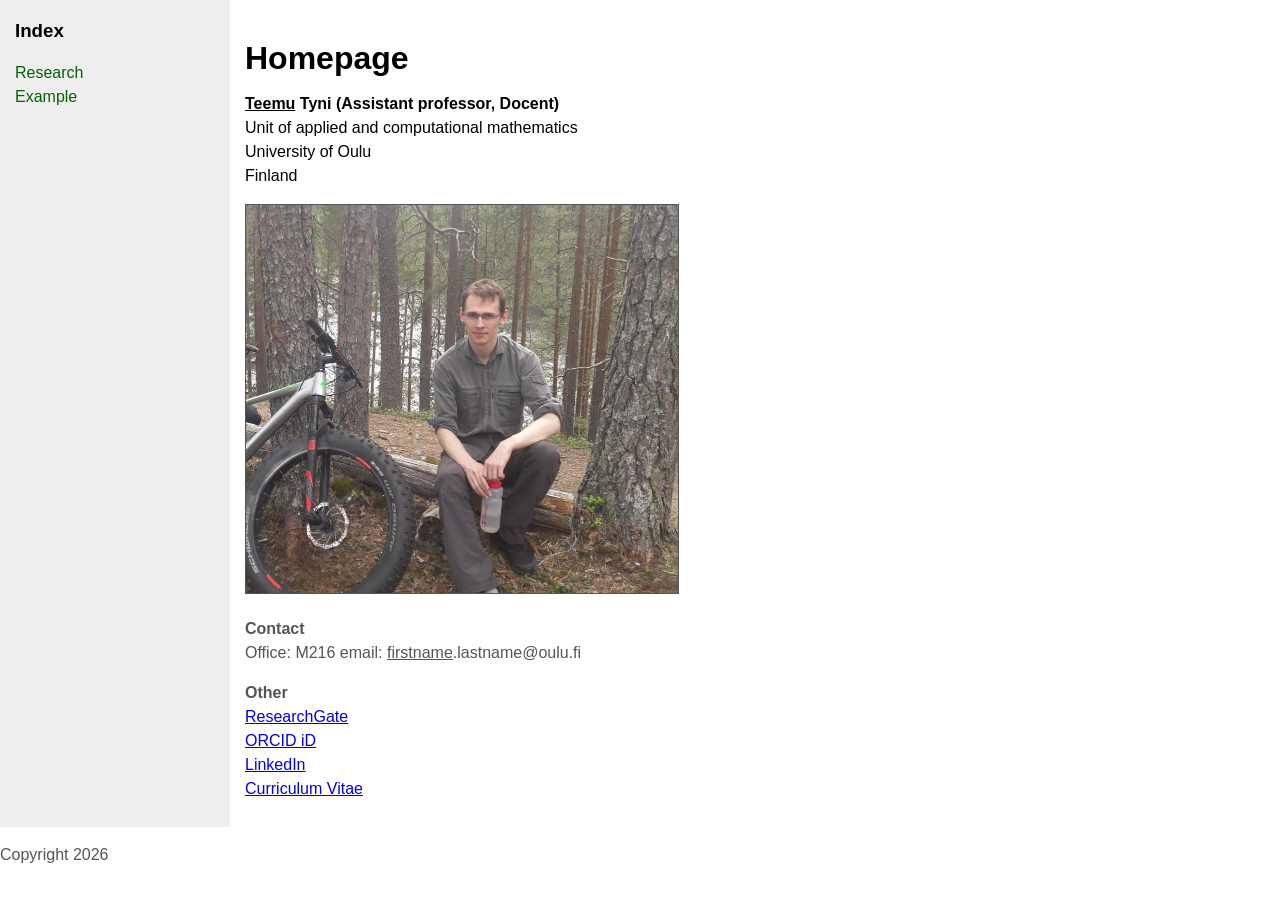
<file: index.html>
<!DOCTYPE html>

<html>
	<head>
		<meta http-equiv="Content-Type" content="text/html; charset=utf-8">
		<meta name="author" content="Teemu Tyni">
		<title>Homepage of Teemu Tyni</title>
		<link rel="canonical" href="https://teemutyni.github.io" />
		<link rel="stylesheet" type="text/css" href="style.css">	
	</head>
	
	<body>
		<div id="wrapper">
		
			<main>
				<div id="content">
					<div class="innertube">
						<h1>Homepage</h1>
								 <td>
									<p>
									<div style="clear: left;">
									<font color=#000><strong><u>Teemu</u> Tyni (Assistant professor, Docent)</strong></font> <br/>			
									<!--Inverse problems group<br/>
									Department of Mathematics<br/>
									University of Toronto<br/>
									Canada 				-->
									<!--Pietari Kalmin katu 5, Helsinki, Finland-->
									Unit of applied and computational mathematics <br/>
									University of Oulu <br/>
									Finland
									<p><img src="retki.jpg" style="width:432px;height:388px;" border="1px"></p>
									</p>
									</div>
									
								</td>
								 <td>
									<p>
									<strong>Contact</strong> <br/>		
									Office: M216
									<!-- Office: PG107 (not present in-person)<br/> -->
									email: <u>firstname</u>.lastname@oulu.fi
									</p>
									
								</td>
								
								<td>
									<p>
									<strong>Other</strong> <br/>			
									<a href="https://www.researchgate.net/profile/Teemu_Tyni">ResearchGate</a><br/>
									<a href="https://orcid.org/0000-0001-6978-3646">ORCID iD</a><br/>
									<a href="https://www.linkedin.com/in/teemu-tyni-333127151/">LinkedIn</a><br/>
									<a href="CV_and_lop_Tyni.pdf">Curriculum Vitae</a><br/>
									</p>
									
								</td>
								
								
								
					</div>
				</div>
					

			</main>
			
			<nav id="nav">
				<div class="innertube">
					<h3>Index</h3>
					<ul>
						<li><a href="research">Research</a></li>
						<li><a href="inverse">Example</a></li>
					</ul>
				</div>
			</nav>
			
		</div>
		<footer><p> Copyright <script type="text/javascript">document.write(new Date().getFullYear());</script></p></footer>
	</body>
</html>
</file>
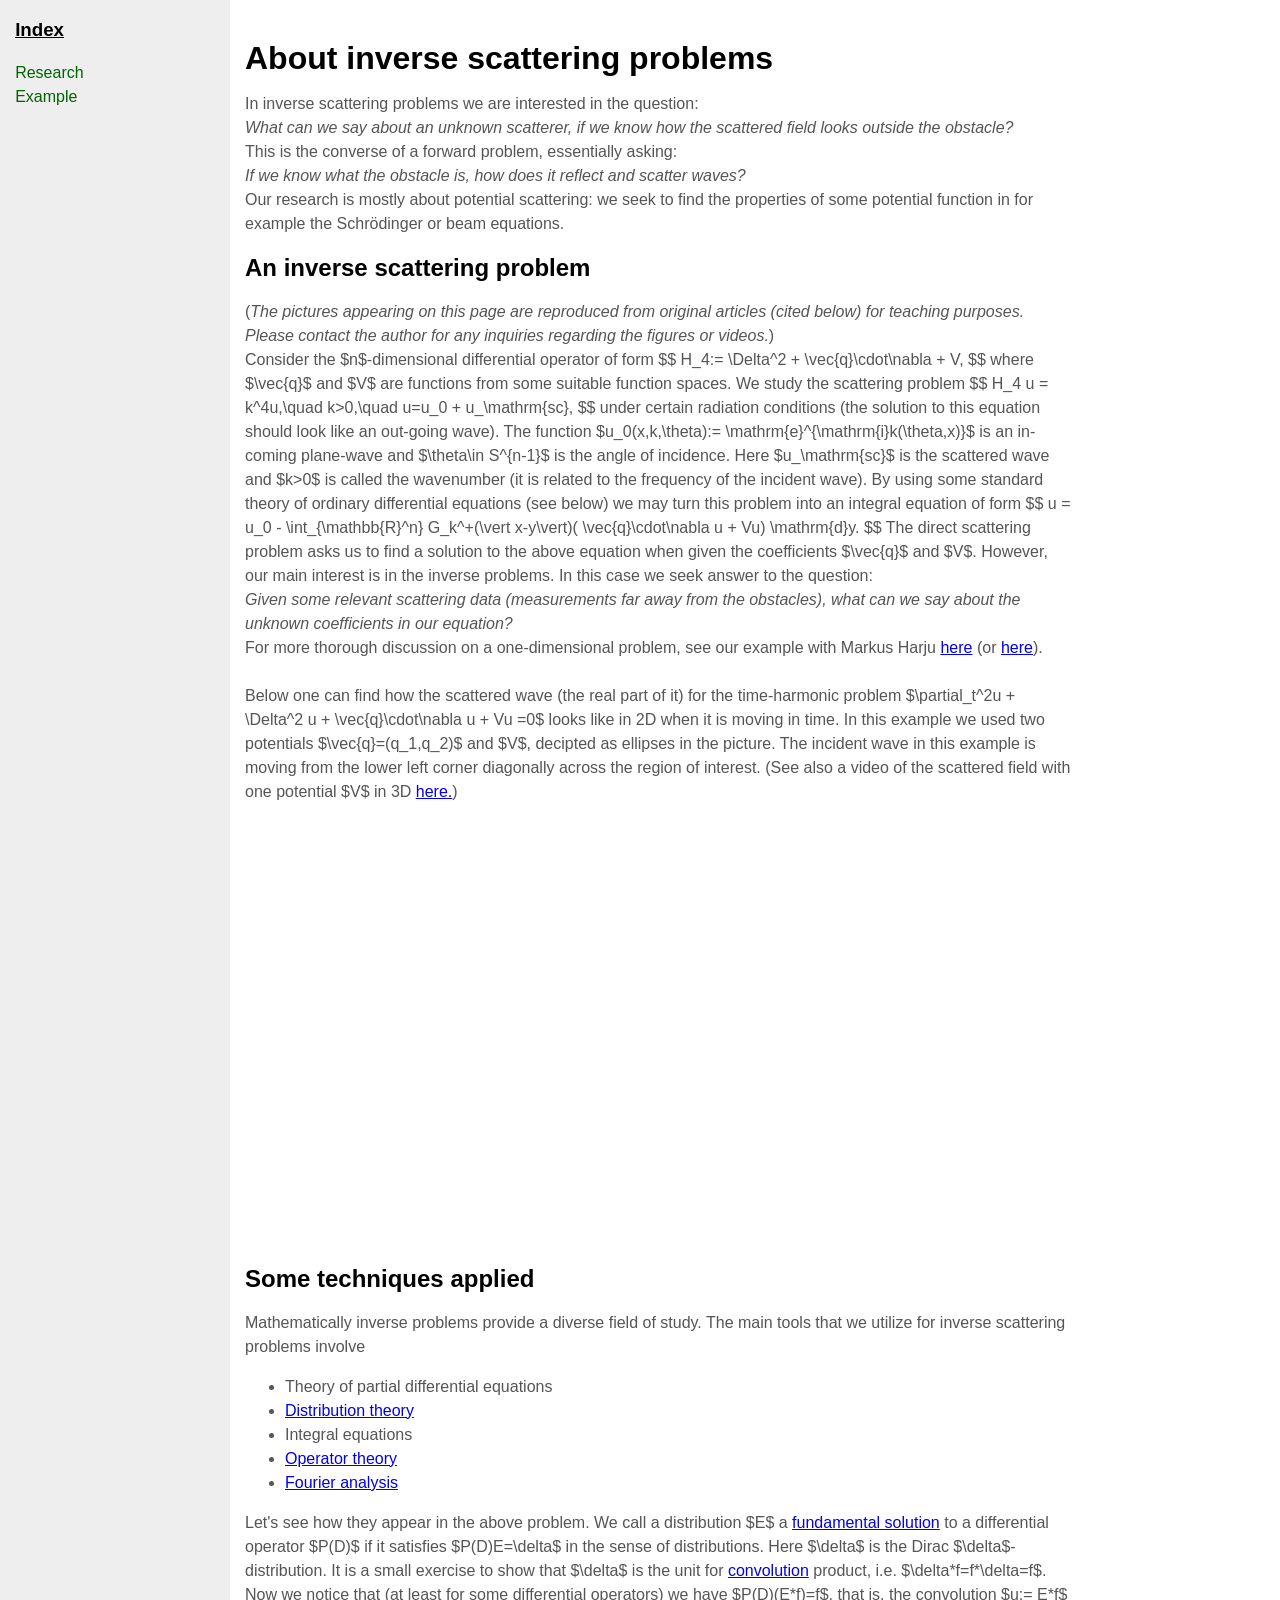
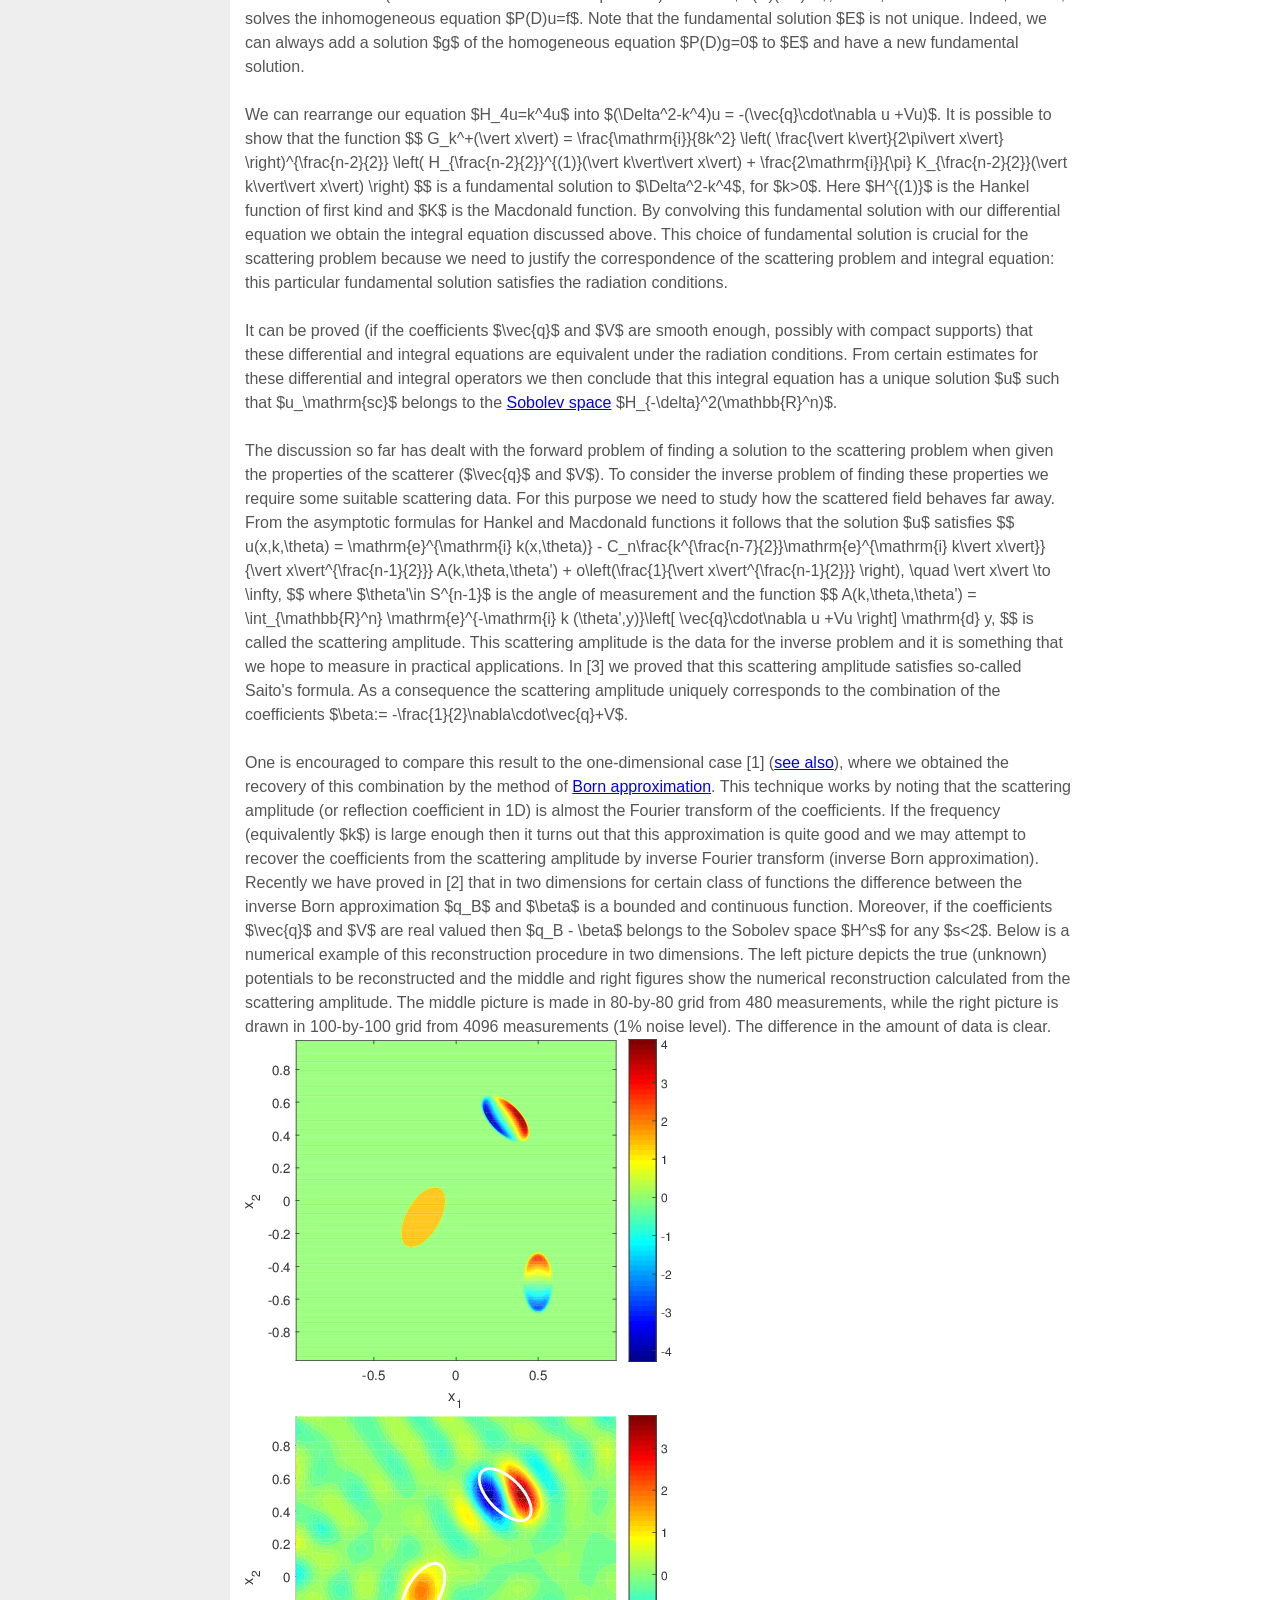
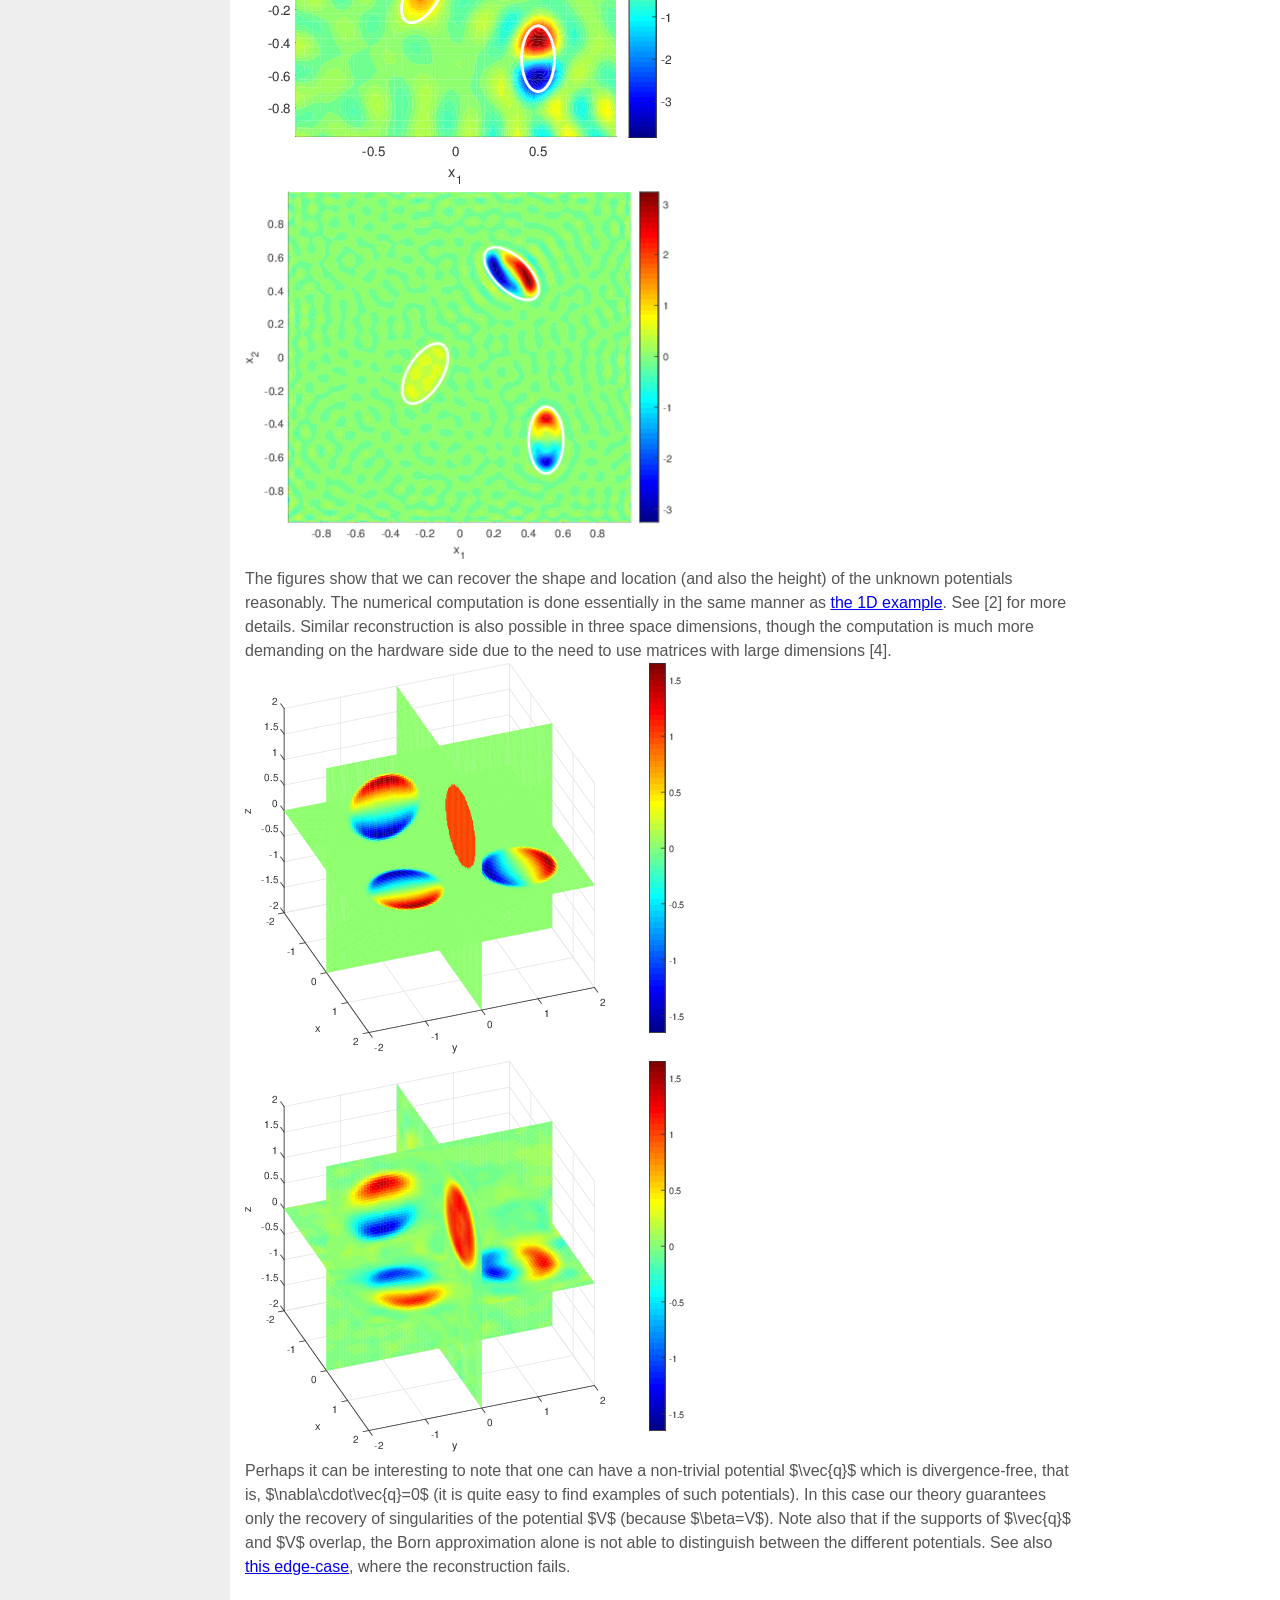
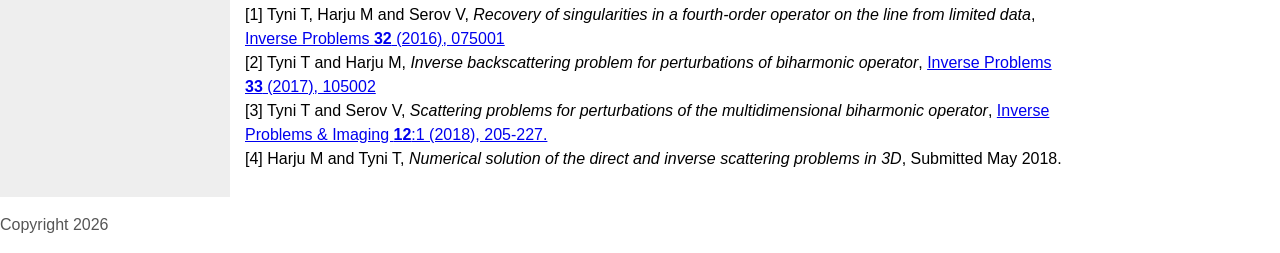
<file: inverse/index.html>
﻿<!DOCTYPE html>

<html>
	<head>
		<meta http-equiv="Content-Type" content="text/html; charset=utf-8">
		<meta name="keywords" content="inverse, scattering, mathematics, math, differential, equation, biharmonic">
		<meta name="author" content="Teemu Tyni">
		<title>Homepage of Teemu Tyni</title>
		<link rel="canonical" href="https://teemutyni.github.io/research/" />

		<script type="text/x-mathjax-config">MathJax.Hub.Config({tex2jax: {inlineMath: [['$','$'], ['\\(','\\)']]}});</script>
		<script type="text/javascript" src="https://cdn.mathjax.org/mathjax/latest/MathJax.js?config=TeX-AMS-MML_HTMLorMML">
		</script>

		<link rel="stylesheet" type="text/css" href="../style.css">

	</head>
	
	<body>
		<div id="wrapper">
		
			<main>
				<div id="content">
					<div class="innertube">
						<h1>About inverse scattering problems</h1>
							 <td>
								<p>
								In inverse scattering problems we are interested in the question:<br/>
								<i>What can we say about an unknown scatterer, if we know how the scattered field looks outside the obstacle?</i><br/>
								This is the converse of a forward problem, essentially asking: <br/>
								<i>If we know what the obstacle is, how does it reflect and scatter waves?</i><br/>
								Our research is mostly about potential scattering: we seek to find the properties of some potential function in for example the Schrödinger or beam equations.<br/>
								</p>
							</td>
						<h2>An inverse scattering problem</h2>
							 <td>
								<p>
								(<i>The pictures appearing on this page are reproduced from original articles (cited below) for teaching purposes. Please contact the author for any inquiries regarding the figures or videos.</i>)<br/>
								Consider the $n$-dimensional differential operator of form
								$$
								H_4:= \Delta^2 + \vec{q}\cdot\nabla + V,
								$$
								where $\vec{q}$ and $V$ are functions from some suitable function spaces. We study the scattering problem
								$$
								H_4 u = k^4u,\quad k>0,\quad u=u_0 + u_\mathrm{sc},
								$$
								under certain radiation conditions (the solution to this equation should look like an out-going wave).
								The function $u_0(x,k,\theta):= \mathrm{e}^{\mathrm{i}k(\theta,x)}$ is an in-coming plane-wave and $\theta\in S^{n-1}$ is the angle of incidence.
								Here $u_\mathrm{sc}$ is the scattered wave and $k>0$ is called the wavenumber (it is related to the frequency of the incident wave).
								By using some standard theory of ordinary differential equations (see below) we may turn this problem into an integral equation of form
								$$
								u = u_0 - \int_{\mathbb{R}^n} G_k^+(\vert x-y\vert)( \vec{q}\cdot\nabla u + Vu) \mathrm{d}y.
								$$
								The direct scattering problem asks us to find a solution to the above equation when given the coefficients $\vec{q}$ and $V$.
								However, our main interest is in the inverse problems. In this case we seek answer to the question: <br/>
								<i>Given some relevant scattering data (measurements far away from the obstacles), what can we say about the unknown coefficients in our equation?</i><br/>
								For more thorough discussion on a one-dimensional problem, see our example with Markus Harju <a href="http://cc.oulu.fi/~markusha/1D">here</a> (or <a href="../1D">here</a><!--<a href="http://cc.oulu.fi/~tetyni/1D">here</a>-->).						<br/>
								<br/>
								Below one can find how the scattered wave (the real part of it) for the time-harmonic problem $\partial_t^2u + \Delta^2 u + \vec{q}\cdot\nabla u + Vu =0$ looks like in 2D when it is moving in time.
								In this example we used two potentials $\vec{q}=(q_1,q_2)$ and $V$, decipted as ellipses in the picture.
								The incident wave in this example is moving from the lower left corner diagonally across the region of interest.
								(See also a video of the scattered field with one potential $V$ in 3D <a href="usc_3D.html">here.</a>)<br/>
								</p>
							</td>
							<video width="560" height="420" autoplay loop>
							<source src="waves.mp4" type="video/mp4"/>
							Your browser does not support the video tag.
							</video>
							
							<h2>Some techniques applied</h2>
							 <td>
								<p>
								Mathematically inverse problems provide a diverse field of study. The main tools that we utilize for inverse scattering problems involve
								<p/>
								<ul>
								<font color=#555>
								<li>Theory of partial differential equations</li>
								<li><a href="https://en.wikipedia.org/wiki/Distribution_%28mathematics%29">Distribution theory</a></li>
								<li>Integral equations</li>
								<li><a href="https://en.wikipedia.org/wiki/Operator_theory">Operator theory</a></li>
								<li><a href="https://en.wikipedia.org/wiki/Fourier_analysis">Fourier analysis</a></li>
								
								</font>
								</ul>
								<p>
								Let's see how they appear in the above problem.
								We call a distribution $E$ a <a href="https://en.wikipedia.org/wiki/Fundamental_solution">fundamental solution</a> to a differential operator $P(D)$ if it satisfies $P(D)E=\delta$ in the sense of distributions.
								Here $\delta$ is the Dirac $\delta$-distribution. It is a small exercise to show that $\delta$ is the unit for <a href="https://en.wikipedia.org/wiki/Convolution">convolution</a> product, i.e. $\delta*f=f*\delta=f$. 
								Now we notice that (at least for some differential operators) we have $P(D)(E*f)=f$, that is, the convolution $u:= E*f$ solves the inhomogeneous equation $P(D)u=f$.
								Note that the fundamental solution $E$ is not unique. Indeed, we can always add a solution $g$ of the homogeneous equation $P(D)g=0$ to $E$ and have a new fundamental solution.
								<br/>
								<br/>
								We can rearrange our equation $H_4u=k^4u$ into $(\Delta^2-k^4)u = -(\vec{q}\cdot\nabla u +Vu)$. It is possible to show that the function
								$$
								G_k^+(\vert x\vert) = \frac{\mathrm{i}}{8k^2}
								\left(
								\frac{\vert k\vert}{2\pi\vert x\vert}
								\right)^{\frac{n-2}{2}}
								\left(
								H_{\frac{n-2}{2}}^{(1)}(\vert k\vert\vert x\vert) 
								+
								\frac{2\mathrm{i}}{\pi} K_{\frac{n-2}{2}}(\vert k\vert\vert x\vert)
								\right)
								$$
								is a fundamental solution to $\Delta^2-k^4$, for $k>0$. Here $H^{(1)}$ is the Hankel function of first kind and $K$ is the Macdonald function.
								By convolving this fundamental solution with our differential equation we obtain the integral equation discussed above.
								This choice of fundamental solution is crucial for the scattering problem because we need to justify the correspondence of the scattering problem and integral equation:
								this particular fundamental solution satisfies the radiation conditions.
								<br/>
								<br/>
								It can be proved (if the coefficients $\vec{q}$ and $V$ are smooth enough, possibly with compact supports) that these differential and integral equations are equivalent under the radiation conditions.
								From certain estimates for these differential and integral operators we then conclude that this integral equation has a unique solution $u$ such that $u_\mathrm{sc}$ belongs to the <a href="https://en.wikipedia.org/wiki/Sobolev_space">Sobolev space</a> $H_{-\delta}^2(\mathbb{R}^n)$.
								<br/>
								<br/>
								The discussion so far has dealt with the forward problem of finding a solution to the scattering problem when given the properties of the scatterer ($\vec{q}$ and $V$).
								To consider the inverse problem of finding these properties we require some suitable scattering data. For this purpose we need to study how the scattered field behaves far away.
								From the asymptotic formulas for Hankel and Macdonald functions it follows that the solution $u$ satisfies
								$$
								u(x,k,\theta) =
								\mathrm{e}^{\mathrm{i} k(x,\theta)} - C_n\frac{k^{\frac{n-7}{2}}\mathrm{e}^{\mathrm{i} k\vert x\vert}}{\vert x\vert^{\frac{n-1}{2}}}
								A(k,\theta,\theta') + o\left(\frac{1}{\vert x\vert^{\frac{n-1}{2}}} \right), \quad \vert x\vert \to \infty,
								$$
								where $\theta'\in S^{n-1}$ is the angle of measurement and the function 
								$$
								A(k,\theta,\theta') = 
								\int_{\mathbb{R}^n}
								\mathrm{e}^{-\mathrm{i} k (\theta',y)}\left[ \vec{q}\cdot\nabla u +Vu \right] \mathrm{d} y,
								$$
								is called the scattering amplitude. This scattering amplitude is the data for the inverse problem and it is something that we hope to measure in practical applications.
								
								In [3] we proved that this scattering amplitude satisfies so-called Saito's formula.
								As a consequence the scattering amplitude uniquely corresponds to the combination of the coefficients $\beta:= -\frac{1}{2}\nabla\cdot\vec{q}+V$.
								<br/>
								<br/>
								One is encouraged to compare this result to the one-dimensional case [1] (<a href="http://cc.oulu.fi/~markusha/1D">see also</a>), where we obtained the recovery of this combination by the method of <a href="https://en.wikipedia.org/wiki/Born_approximation">Born approximation</a>.
								This technique works by noting that the scattering amplitude (or reflection coefficient in 1D) is almost the Fourier transform of the coefficients.
								If the frequency (equivalently $k$) is large enough then it turns out that this approximation is quite good and we may attempt to recover the coefficients from the scattering amplitude by inverse Fourier transform (inverse Born approximation).
								Recently we have proved in [2] that in two dimensions for certain class of functions the difference between the inverse Born approximation $q_B$ and $\beta$ is a bounded and continuous function.
								Moreover, if the coefficients $\vec{q}$ and $V$ are real valued then $q_B - \beta$ belongs to the Sobolev space $H^s$ for any $s<2$.
								Below is a numerical example of this reconstruction procedure in two dimensions.
								The left picture depicts the true (unknown) potentials to be reconstructed and the middle and right figures show the numerical reconstruction calculated from the scattering amplitude.
								The middle picture is made in 80-by-80 grid from 480 measurements, while the right picture is drawn in 100-by-100 grid from 4096 measurements (1% noise level). The difference in the amount of data is clear.</br>
								<img src="pots.png"/>
								<img src="reco.png"/>
								<img src="reco1.png"/></br>
								The figures show that we can recover the shape and location (and also the height) of the unknown potentials reasonably. The numerical computation is done essentially in the same manner as <a href="http://cc.oulu.fi/~markusha/1D">the 1D example</a>. See [2] for more details.
								Similar reconstruction is also possible in three space dimensions, though the computation is much more demanding on the hardware side due to the need to use matrices with large dimensions [4].<br/>
								<img src="pots2.png"/>
								<img src="reco2.png"/></br>
								
								Perhaps it can be interesting to note that one can have a non-trivial potential $\vec{q}$ which is divergence-free, that is, $\nabla\cdot\vec{q}=0$
								(it is quite easy to find examples of such potentials).
								In this case our theory guarantees only the recovery of singularities of the potential $V$ (because $\beta=V$).
								Note also that if the supports of $\vec{q}$ and $V$ overlap, the Born approximation alone is not able to distinguish between the different potentials.
								See also <a href="edgecase">this edge-case</a>, where the reconstruction fails.

								
								<br/>
								<br/>
								<font color="black">
								[1] Tyni T, Harju M and Serov V, <em>Recovery of singularities in a fourth-order operator on the line from limited data</em>, <a href="http://dx.doi.org/10.1088/0266-5611/32/7/075001">Inverse Problems <b>32</b> (2016), 075001</a><br/>
								[2] Tyni T and Harju M, <em>Inverse backscattering problem for perturbations of biharmonic operator</em>, <a href="http://iopscience.iop.org/article/10.1088/1361-6420/aa873e">Inverse Problems <b>33</b> (2017), 105002</a> </br>
								[3] Tyni T and Serov V, <em>Scattering problems for perturbations of the multidimensional biharmonic operator</em>, <a href="http://dx.doi.org/10.3934/ipi.2018008">Inverse Problems & Imaging <b>12</b>:1 (2018), 205-227.</a><br/>
								[4] Harju M and Tyni T, <em>Numerical solution of the direct and inverse scattering problems in 3D</em>, Submitted May 2018.
								</font>
								</p>
							</td>
							
							
							
							
							
				</div>
			</main>
			

			<nav id="nav">
				<div class="innertube">
					<h3><a href="../">Index</a></h3>
					<ul>
						<li><a href="../research">Research</a></li>
						<li><a href="../inverse">Example</a></li>
					</ul>
				</div>
			</nav>
			
		</div>
		<footer><p> Copyright <script type="text/javascript">document.write(new Date().getFullYear());</script></p></footer>
	</body>
</html>
</file>
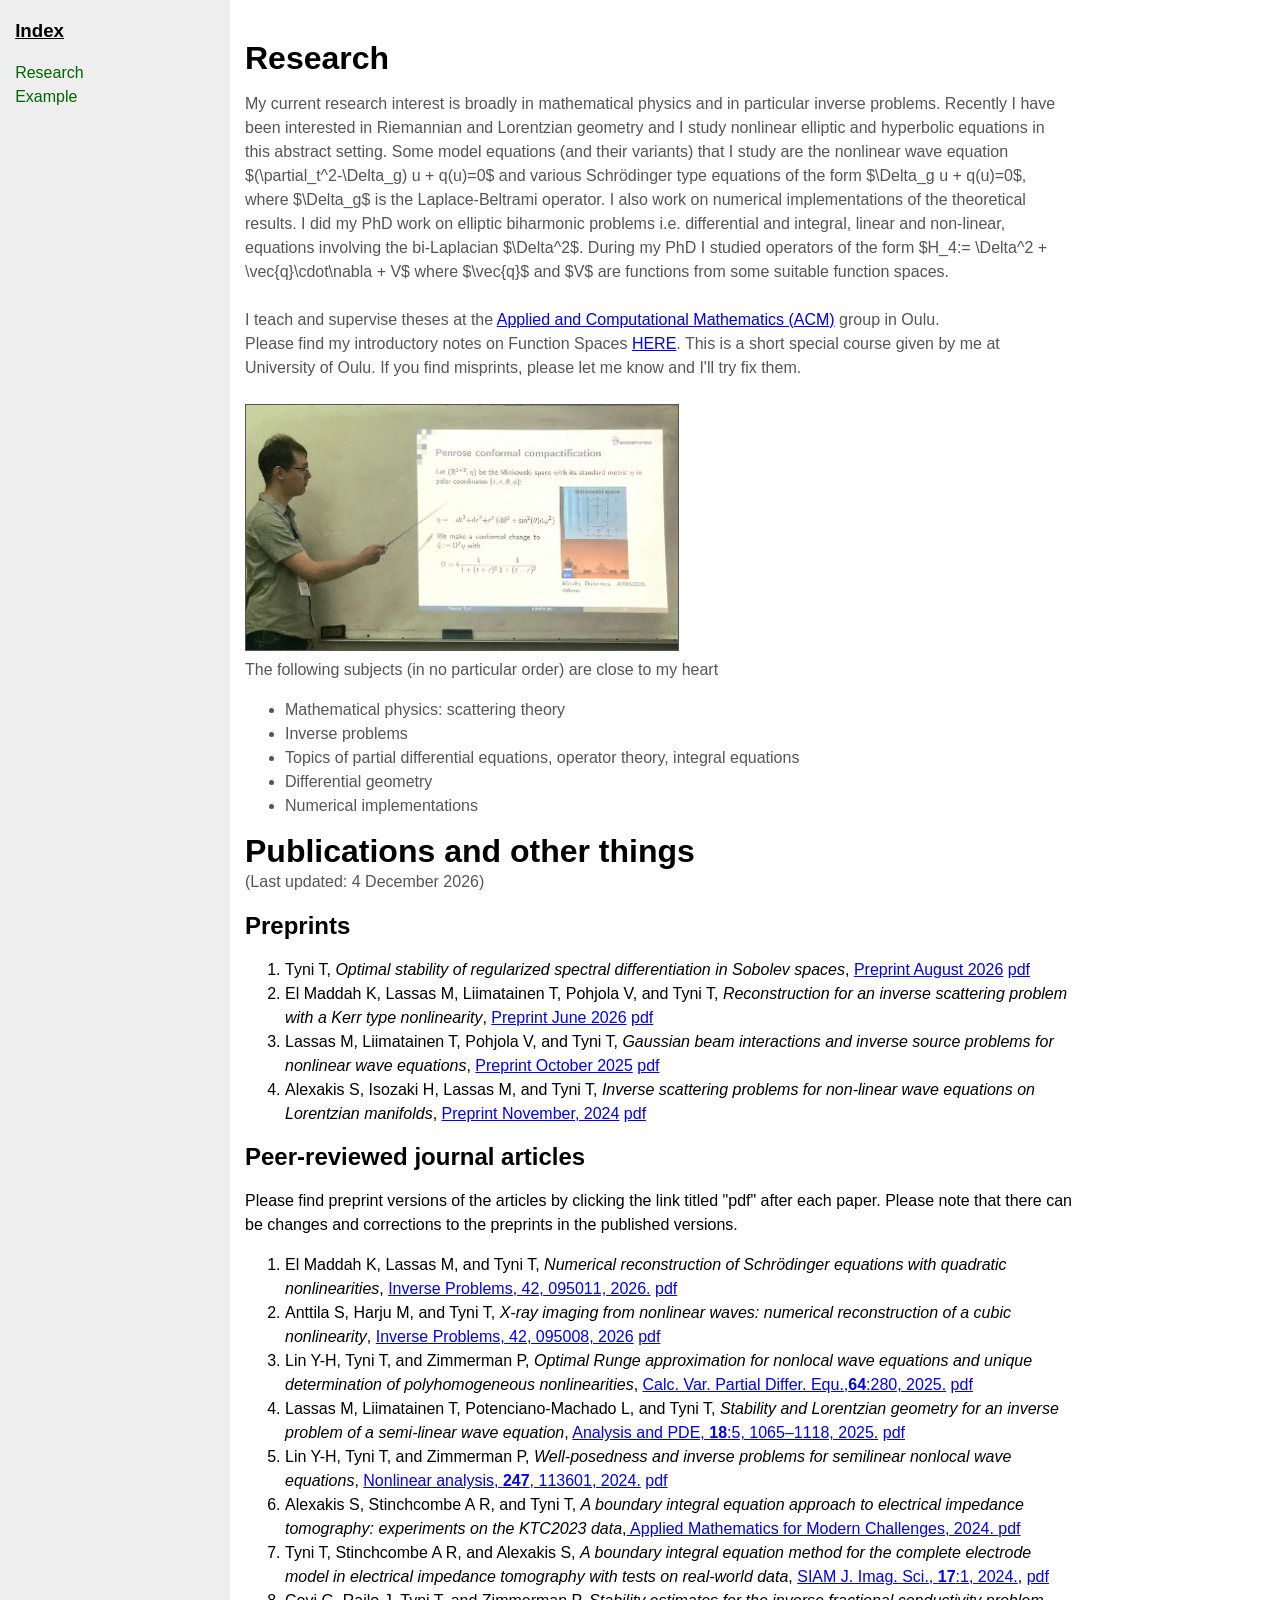
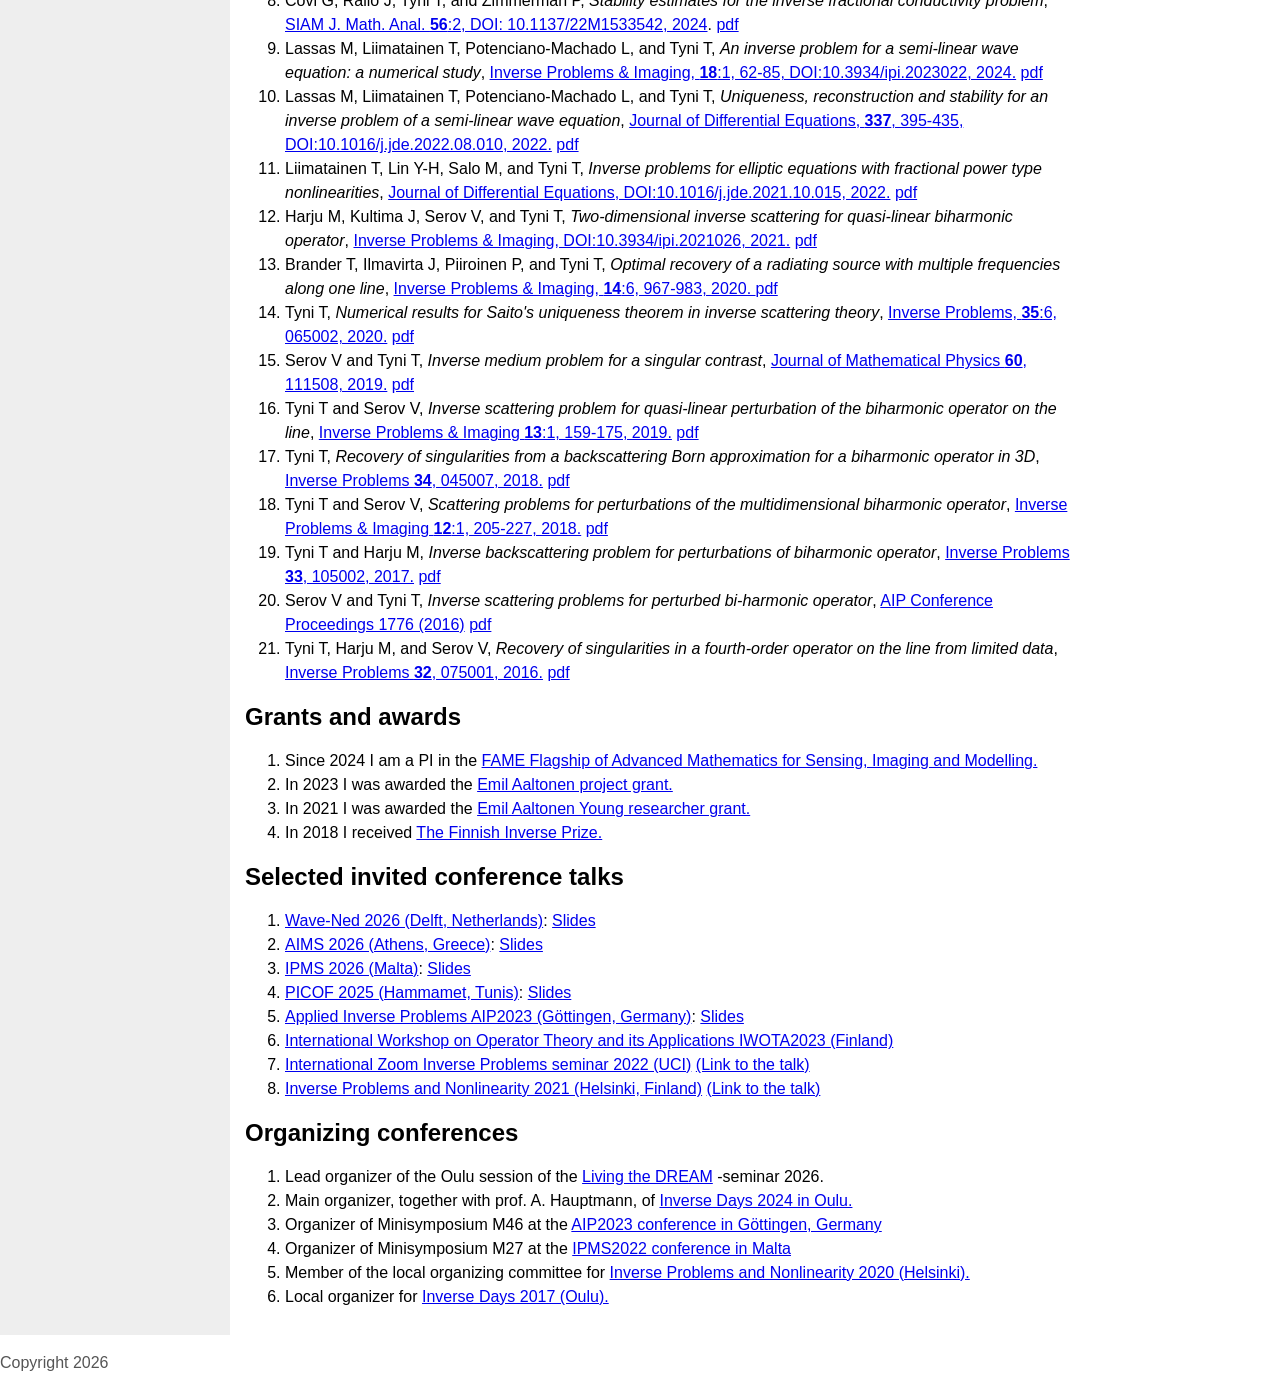
<file: research/index.html>
<!DOCTYPE html>

<html>


	<head>
		<meta http-equiv="Content-Type" content="text/html; charset=utf-8">
		<meta name="keywords" content="inverse, scattering, mathematics, math, differential, equation, biharmonic">
		<meta name="author" content="Teemu Tyni">
		<title>Homepage of Teemu Tyni</title>
		<link rel="canonical" href="https://teemutyni.github.io/research/" />
		
		<script type="text/x-mathjax-config">MathJax.Hub.Config({tex2jax: {inlineMath: [['$','$'], ['\\(','\\)']]}});</script>
		<script type="text/javascript" src="https://cdn.mathjax.org/mathjax/latest/MathJax.js?config=TeX-AMS-MML_HTMLorMML"></script>
		<script type="text/javascript">var pvm = new Date() document.write(pvm.getFullYear())</script>
		<script type="text/javascript">var options = { weekday: 'long', year: 'numeric', month: 'long', day: 'numeric' };
									   var today  = new Date();</script>	
									   
									   
		<script type="text/javascript">function formatDate(date) {
									  var monthNames = [
										"January", "February", "March",
										"April", "May", "June", "July",
										"August", "September", "October",
										"November", "December"
									  ];

									  var day = date.getDate();
									  var monthIndex = date.getMonth();
									  var year = date.getFullYear();

									  return day + ' ' + monthNames[monthIndex] + ' ' + year;
									}</script>	

	
			
		
		
		<link rel="stylesheet" type="text/css" href="../style.css">
	</head>
	
	<body>
		<div id="wrapper">
		
			<main>
				<div id="content">
					<div class="innertube">
						<h1>Research</h1>
						
							<p>
							
							My current research interest is broadly in mathematical physics and in particular inverse problems.
							Recently I have been interested in Riemannian and Lorentzian geometry and I study nonlinear elliptic and hyperbolic equations in this abstract setting.
							Some model equations (and their variants) that I study are the nonlinear wave equation $(\partial_t^2-\Delta_g) u + q(u)=0$ and various Schrödinger type equations of the form $\Delta_g u + q(u)=0$, where $\Delta_g$ is the Laplace-Beltrami operator.
							I also work on numerical implementations of the theoretical results.

							I did my PhD work on elliptic biharmonic problems i.e. differential and integral, linear and non-linear, equations involving the bi-Laplacian $\Delta^2$.
							During my PhD I studied operators of the form $H_4:= \Delta^2 + \vec{q}\cdot\nabla + V$ where $\vec{q}$ and $V$ are functions from some suitable function spaces. 
							<br/>
							<br/>
							I teach and supervise theses at the <a href="https://www.oulu.fi/en/university/faculties-and-units/faculty-information-technology-and-electrical-engineering/applied-and-computational-mathematics">Applied and Computational Mathematics (ACM)</a> group in Oulu.</br>
							Please find my introductory notes on Function Spaces <a href="Tyni_function_spaces.pdf">HERE</a>. This is a short special course given by me at University of Oulu. If you find misprints, please let me know and I'll try fix them.</br>
							<br/>
							<img src="Sirontapuhe.jpg" style="width:432px;height:245px;" border="1px">
							<br/>
							The following subjects (in no particular order) are close to my heart
							
							</p>
							
    <ul>
        <font color="#555">
            <li>Mathematical physics: scattering theory</li>
            <li>Inverse problems</li>
            <li>Topics of partial differential equations, operator theory, integral equations</li>
			<li>Differential geometry</li>
            <li>Numerical implementations</li>
        </font>
    </ul>
								
								
						<header>
						<h1>Publications and other things</h1>
						<p id="subtit">(<script type="text/javascript">var x = new Date(document.lastModified); document.write("Last updated: " +formatDate(x));</script>)</p>
						</header>
						
						<h2>Preprints</h2> 
							<ol>
							<li>Tyni T, <em>Optimal stability of regularized spectral differentiation in Sobolev spaces</em>, <a href="https://arxiv.org/abs/2608.27040">Preprint August 2026</a> <a href="https://arxiv.org/abs/2608.27040">pdf</a></li>
							<li>El Maddah K, Lassas M, Liimatainen T, Pohjola V, and Tyni T, <em>Reconstruction for an inverse scattering problem with a Kerr type nonlinearity</em>, <a href="https://arxiv.org/abs/2606.13337">Preprint June 2026</a> <a href="https://arxiv.org/abs/2606.13337">pdf</a></li>
							<li>Lassas M, Liimatainen T, Pohjola V, and Tyni T, <em>Gaussian beam interactions and inverse source problems for nonlinear wave equations</em>, <a href="https://arxiv.org/abs/2510.11494">Preprint October 2025</a> <a href="https://arxiv.org/abs/2510.11494">pdf</a> </li>
							<li>Alexakis S, Isozaki H, Lassas M, and Tyni T, <em>Inverse scattering problems for non-linear wave equations on Lorentzian manifolds</em>, <a href="http://arxiv.org/abs/2411.09354">Preprint November, 2024</a> <a href="http://arxiv.org/abs/2411.09354">pdf</a> </li>
							</ol>						
						
						<h2>Peer-reviewed journal articles</h2>
						Please find preprint versions of the articles by clicking the link titled "pdf" after each paper.
						Please note that there can be changes and corrections to the preprints in the published versions.
							<ol>
							<li>El Maddah K, Lassas M, and Tyni T, <em>Numerical reconstruction of Schrödinger equations with quadratic nonlinearities</em>, <a href="https://iopscience.iop.org/journal/0266-5611">Inverse Problems, 42, 095011, 2026.</a> <a href="https://arxiv.org/abs/2512.16269">pdf</a></li>
							<li>Anttila S, Harju M, and Tyni T, <em>X-ray imaging from nonlinear waves: numerical reconstruction of a cubic nonlinearity</em>, <a href="https://iopscience.iop.org/journal/0266-5611">Inverse Problems, 42, 095008, 2026</a> <a href="https://arxiv.org/abs/2509.11951">pdf</a> </li>
							<li>Lin Y-H, Tyni T, and Zimmerman P, <em>Optimal Runge approximation for nonlocal wave equations and unique determination of polyhomogeneous nonlinearities</em>, <a href="https://link.springer.com/article/10.1007/s00526-025-03124-0">Calc. Var. Partial Differ. Equ.,<b>64</b>:280, 2025.</a> <a href="http://arxiv.org/abs/2408.13869">pdf</a> </li>
							<li>Lassas M, Liimatainen T, Potenciano-Machado L, and Tyni T, <em>Stability and Lorentzian geometry for an inverse problem of a semi-linear wave equation</em>, <a href="https://doi.org/10.2140/apde.2025.18.1065">Analysis and PDE, <b>18</b>:5, 1065–1118, 2025.</a> <a href="https://arxiv.org/abs/2106.12257">pdf</a></li>							
							<li>Lin Y-H, Tyni T, and Zimmerman P, <em>Well-posedness and inverse problems for semilinear nonlocal wave equations</em>, <a href="https://www.sciencedirect.com/science/article/pii/S0362546X24001202">Nonlinear analysis,  <b>247</b>, 113601, 2024.</a> <a href="https://arxiv.org/abs/2402.05877">pdf</a> </li>
							<li>Alexakis S, Stinchcombe A R, and Tyni T, <em>A boundary integral equation approach to electrical impedance tomography: experiments on the KTC2023 data</em>,<a href="https://doi.org/10.3934/ammc.2024006"> Applied Mathematics for Modern Challenges, 2024. </a><a href="AlexakisStinchcombeTyni2024_preprint.pdf">pdf</a></</li>														
							<li>Tyni T, Stinchcombe A R, and Alexakis S, <em>A boundary integral equation method for the complete electrode model in electrical impedance tomography with tests on real-world data</em>, <a href="https://epubs.siam.org/doi/10.1137/23M1585696">SIAM J. Imag. Sci., <b>17</b>:1, 2024.</a>, <a href="https://arxiv.org/pdf/2305.17294.pdf">pdf</a></li>
							<li>Covi G, Railo J, Tyni T, and Zimmerman P, <em>Stability estimates for the inverse fractional conductivity problem</em>, <a href="https://epubs.siam.org/doi/full/10.1137/22M1533542">SIAM J. Math. Anal. <b>56</b>:2, DOI: 10.1137/22M1533542, 2024</a>. <a href="https://arxiv.org/abs/2210.01875">pdf</a></li>
							<li>Lassas M, Liimatainen T, Potenciano-Machado L, and Tyni T, <em>An inverse problem for a semi-linear wave equation: a numerical study</em>, <a href="https://www.aimsciences.org/article/doi/10.3934/ipi.2023022">Inverse Problems & Imaging, <b>18</b>:1, 62-85, DOI:10.3934/ipi.2023022, 2024.</a> <a href="https://arxiv.org/abs/2203.09427">pdf</a></li>
							<li>Lassas M, Liimatainen T, Potenciano-Machado L, and Tyni T, <em>Uniqueness, reconstruction and stability for an inverse problem of a semi-linear wave equation</em>, <a href="https://doi.org/10.1016/j.jde.2022.08.010">Journal of Differential Equations, <b>337</b>, 395-435, DOI:10.1016/j.jde.2022.08.010, 2022.</a> <a href="https://arxiv.org/abs/2006.13193">pdf</a></li>
							<li>Liimatainen T, Lin Y-H, Salo M, and Tyni T, <em>Inverse problems for elliptic equations with fractional power type nonlinearities</em>, <a href="https://doi.org/10.1016/j.jde.2021.10.015">Journal of Differential Equations, DOI:10.1016/j.jde.2021.10.015, 2022.</a> <a href="https://arxiv.org/abs/2012.04944">pdf</a></li>
							<li>Harju M, Kultima J, Serov V, and Tyni T, <em>Two-dimensional inverse scattering for quasi-linear biharmonic operator</em>, <a href="https://www.aimsciences.org/article/doi/10.3934/ipi.2021026">Inverse Problems & Imaging, DOI:10.3934/ipi.2021026, 2021.</a> <a href="HarjuKultimaSerovTyni2021_preprint.pdf">pdf</a></li>
							<li>Brander T, Ilmavirta J, Piiroinen P, and Tyni T, <em>Optimal recovery of a radiating source with multiple frequencies along one line</em>, <a href="http://dx.doi.org/10.3934/ipi.2020044">Inverse Problems & Imaging, <b>14</b>:6, 967-983, 2020. </a> <a href="BranderIlmavirtaPiiroinenTyni2020_preprint.pdf">pdf</a></li>
							<li>Tyni T, <em>Numerical results for Saito's uniqueness theorem in inverse scattering theory</em>, <a href="https://doi.org/10.1088/1361-6420/ab7d2d">Inverse Problems, <b>35</b>:6, 065002, 2020.</a> <a href="Tyni2020_preprint.pdf">pdf</a></li>
							<li>Serov V and Tyni T, <em>Inverse medium problem for a singular contrast</em>, <a href="https://doi.org/10.1063/1.5097915">Journal of Mathematical Physics <b>60</b>, 111508, 2019.</a> <a href="SerovTyni2019_preprint.pdf">pdf</a></li>
							<li>Tyni T and Serov V, <em>Inverse scattering problem for quasi-linear perturbation of the biharmonic operator on the line</em>, <a href="http://dx.doi.org/10.3934/ipi.2019009">Inverse Problems & Imaging <b>13</b>:1, 159-175, 2019.</a> <a href="TyniSerov2019_nonlinear_preprint.pdf">pdf</a></li>
							<li>Tyni T, <em>Recovery of singularities from a backscattering Born approximation for a biharmonic operator in 3D</em>, <a href ="https://doi.org/10.1088/1361-6420/aaaf7f">Inverse Problems <b>34</b>, 045007, 2018.</a> <a href="Tyni2018_preprint.pdf">pdf</a></li>
							<li>Tyni T and Serov V, <em>Scattering problems for perturbations of the multidimensional biharmonic operator</em>, <a href="http://dx.doi.org/10.3934/ipi.2018008">Inverse Problems & Imaging <b>12</b>:1, 205-227, 2018.</a> <a href="TyniSerov2018_preprint.pdf">pdf</a></li>
							<li>Tyni T and Harju M, <em>Inverse backscattering problem for perturbations of biharmonic operator</em>, <a href="https://doi.org/10.1088/1361-6420/aa873e">Inverse Problems <b>33</b>, 105002, 2017.</a> <a href="TyniHarju2017_preprint.pdf">pdf</a></li>
							<li>Serov V and Tyni T, <em>Inverse scattering problems for perturbed bi-harmonic operator</em>, <a href="http://dx.doi.org/10.1063/1.4965410">AIP Conference Proceedings 1776 (2016)</a> <a href="SerovTyni2016.pdf">pdf</a></li>
							<li>Tyni T, Harju M, and Serov V, <em>Recovery of singularities in a fourth-order operator on the line from limited data</em>, <a href="http://dx.doi.org/10.1088/0266-5611/32/7/075001">Inverse Problems <b>32</b>, 075001, 2016.</a> <a href="TyniHarjuSerov2016_preprint.pdf">pdf</a></li>
							<!--</ol>
						<h2>Other articles</h2>
							<ol>... -->

							
							</ol>
						

							
						

						<h2>Grants and awards</h2>
							<ol>
							<li>Since 2024 I am a PI in the <a href="https://fameflagship.fi/">FAME Flagship of Advanced Mathematics for Sensing, Imaging and Modelling.</a></li>
							<li>In 2023 I was awarded the <a href="https://emilaaltonen.fi/projektiapurahat-2023/">Emil Aaltonen project grant.</a></li>
							<li>In 2021 I was awarded the <a href="https://emilaaltonen.fi/wp-content/uploads/2021/05/saajaluettelo.pdf">Emil Aaltonen Young researcher grant.</a></li>
							<li>In 2018 I received <a href="https://www.fips.fi/fipsprize.php">The Finnish Inverse Prize.</a></li>
							</ol>	

						<h2>Selected invited conference talks</h2>
							 <ol>
							 <li><a href="https://www.tudelft.nl/evenementen/2026/ewi/diam/wave-ned/ms04-inverse-problems-for-nonlinear-or-nonlocal-wave-models">Wave-Ned 2026 (Delft, Netherlands)</a>: <a href="WaveNed2026_Tyni.pdf">Slides</a>
							 <li><a href="https://www.aimsconference.org/conferences/2026/index.html">AIMS 2026 (Athens, Greece)</a>: <a href="AIMS2026_Tyni.pdf">Slides</a>
							 <li><a href="https://www.ipms-conference.org/ipms2026/index.php">IPMS 2026 (Malta)</a>: <a href="IPMS2026_Tyni.pdf">Slides</a>
							 <li><a href="https://picof2025.sciencesconf.org/">PICOF 2025 (Hammamet, Tunis)</a>: <a href="PICOF2025_Tyni.pdf">Slides</a>
							 <!--<li><a href="https://mathdays24.math.aalto.fi/schedule">Mathematical Days 2024 (Espoo, Finland)</a>-->
							 <!--<li><a href="https://www.lut.fi/en/inversedays2023/inverse-days-programme">Inverse Days 2023 (Lahti, Finland)</a>-->
							 <li><a href="https://www.conftool.com/aip2023/sessions.php">Applied Inverse Problems AIP2023 (Göttingen, Germany)</a>: <a href="Tyni AIP2023 Nonlinear scattering.pdf">Slides</a>
							 <li><a href="https://www.helsinki.fi/en/conferences/iwota2023/program">International Workshop on Operator Theory and its Applications IWOTA2023 (Finland)</a>
							 <!--<li><a href="https://www.ipms-conference.org/ipms2022/conference-program/conference-program">Inverse Problems: Modeling and Simulation 2022 (Malta)</a>-->
							 <li><a href="https://sites.uci.edu/inverse/teemu-tyni-university-of-toronto/">International Zoom Inverse Problems seminar 2022 (UCI)</a>
							 <a href="https://www.youtube.com/watch?v=oGgJ3Gk7GYA">(Link to the talk)</a>
							 </li>
							 <li><a href="https://www.jyu.fi/science/en/maths/research/inverse-problems/inverse-problems-and-nonlinearity-2020">Inverse Problems and Nonlinearity 2021 (Helsinki, Finland)</a>
							 <a href="https://www2.helsinki.fi/fi/unitube/video/e2649277-648a-4ba9-a4ea-2c21ab2b473b">(Link to the talk)</a>
							 </li>
							 <!--<li><a href="https://www.fips.fi/id2020.php">Inverse Days 2020 (Helsinki, Finland)</a></li>
							 <li><a href="https://www.oulu.fi/mathematics/node/63672">Mathematical Days 2020 (Oulu, Finland)</a></li>
							 <li><a href="https://www.jyu.fi/science/en/maths/research/inverse-problems/id2019">Inverse Days 2019 (Jyväskylä, Finland)</a></li>
							 <li><a href="https://www.aip2019-grenoble.fr/">Applied Inverse Problems AIP2019 (Grenoble, France)</a></li>
							 <li><a href="http://math.aalto.fi/en/research/applied/inverseproblems/inverse_days-2018/">Inverse Days 2018 (Helsinki, Finland)</a></li>
							 <li><a href="https://www.uef.fi/fi/web/matematiikanpaivat2018">Mathematical Days 2018 (Joensuu, Finland)</a></li>
							 <li><a href="http://venda.uef.fi/inverse/FrontPage/IPDays2016">Inverse Days 2016 (Kuopio, Finland)</a></li>
							 <li><a href="http://www.mafy.lut.fi/inversedays2015/">Inverse Days 2015 (Lappeenranta, Finland)</a></li>-->
							 </ol>


						<h2>Organizing conferences</h2>
							<ol>
							<li>Lead organizer of the Oulu session of the <a href="https://sites.uef.fi/living-the-dream-seminar-series/">Living the DREAM</a> -seminar 2026.</li>
							<li>Main organizer, together with prof. A. Hauptmann, of <a href="https://fips.fi/inverse-days-2024/">Inverse Days 2024 in Oulu.</a></li>
							<li>Organizer of Minisymposium M46 at the <a href="http://http://www.aip2023.com">AIP2023 conference in Göttingen, Germany</a></li>
							<li>Organizer of Minisymposium M27 at the <a href="https://www.ipms-conference.org/ipms2022/minisymposiums">IPMS2022 conference in Malta</a></li>
							<li>Member of the local organizing committee for <a href="https://www.jyu.fi/science/en/maths/research/inverse-problems/inverse-problems-and-nonlinearity-2020">Inverse Problems and Nonlinearity 2020 (Helsinki).</a></li>
							<li>Local organizer for <a href="http://www.oulu.fi/inverse/id2017">Inverse Days 2017 (Oulu).</a></li>
							</ol>

						<!--<script type="text/javascript">var m = "Last updated: " + document.lastModified;var p = m.length-8;document.write(m.substring(p, 0));</script>-->
					</div>
				</div>
			</main>
			

			<nav id="nav">
				<div class="innertube">
					<h3><a href="../">Index</a></h3>
					<ul>
						<li><a href="../research">Research</a></li>
						<li><a href="../inverse">Example</a></li>
					</ul>
				</div>
			</nav>
			
		</div>
		<footer><p> Copyright <script type="text/javascript">document.write(new Date().getFullYear());</script></p></footer>
	</body>
</html>
</file>
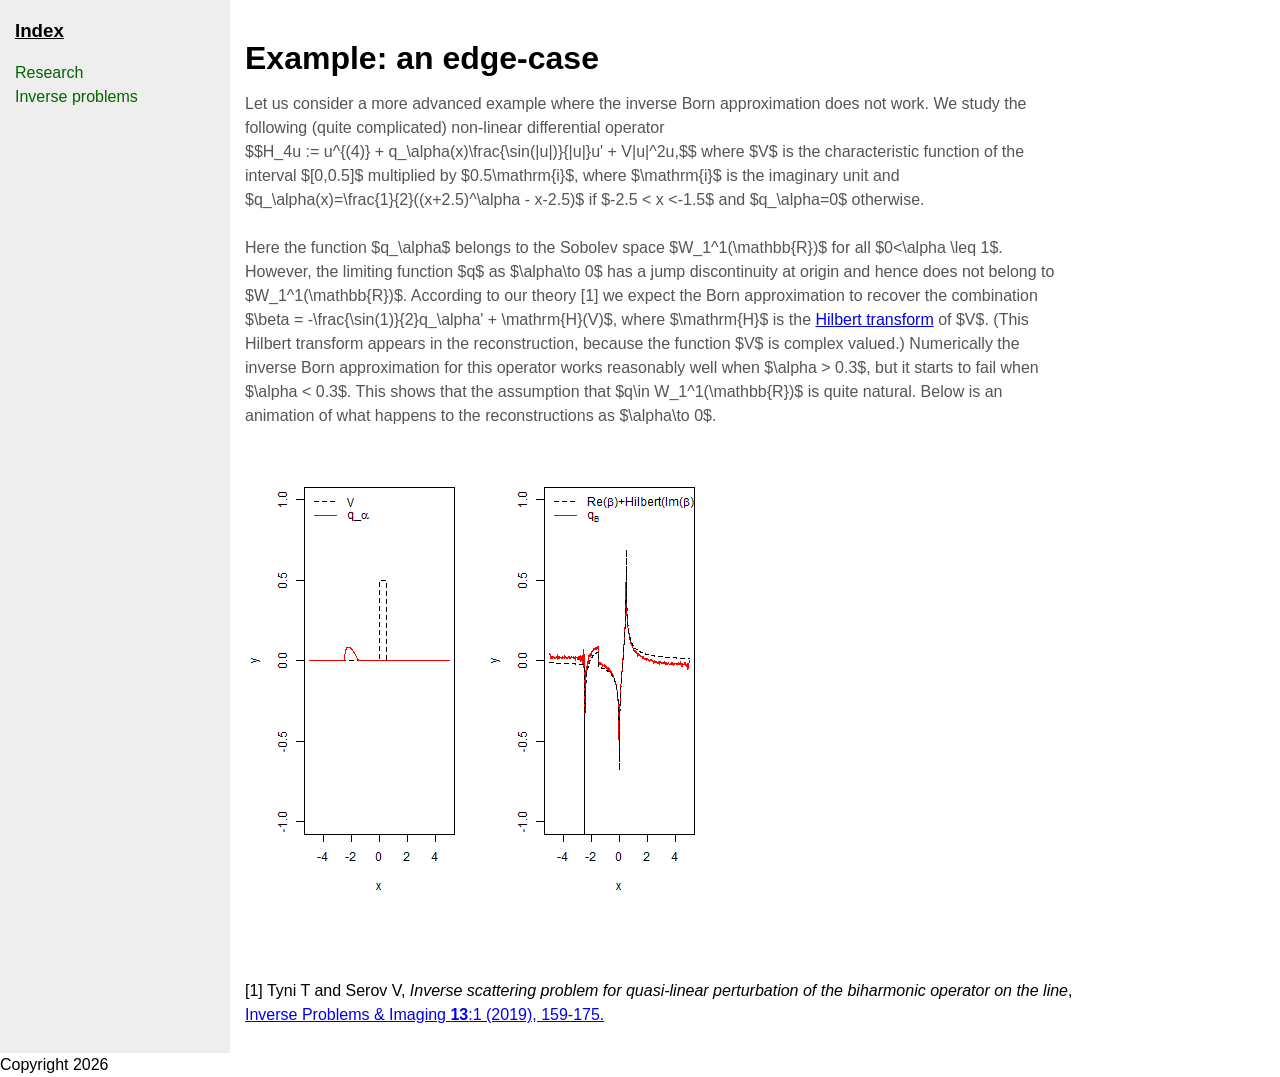
<file: inverse/edgecase/index.html>
﻿<!DOCTYPE html>

<html>
	<head>
		<meta http-equiv="Content-Type" content="text/html; charset=utf-8">
		<meta name="keywords" content="inverse, scattering, mathematics, math, differential, equation, biharmonic">
		<meta name="author" content="Teemu Tyni">
		<title>Homepage of Teemu Tyni</title>
		
		<script type="text/x-mathjax-config">MathJax.Hub.Config({tex2jax: {inlineMath: [['$','$'], ['\\(','\\)']]}});</script>
		<script type="text/javascript" src="https://cdn.mathjax.org/mathjax/latest/MathJax.js?config=TeX-AMS-MML_HTMLorMML">
		</script>

		<link rel="stylesheet" type="text/css" href="../../style.css">

	</head>
	
	<body>
		<div id="wrapper">
		
			<main>
				<div id="content">
					<div class="innertube">
						<h1>Example: an edge-case</h2>
							 <td>
								<p>
								Let us consider a more advanced example where the inverse Born approximation does not work.
								We study the following (quite complicated) non-linear differential operator<br/>
								$$H_4u := u^{(4)} + q_\alpha(x)\frac{\sin(|u|)}{|u|}u' + V|u|^2u,$$
								where $V$ is the characteristic function of the interval $[0,0.5]$ multiplied by $0.5\mathrm{i}$, where $\mathrm{i}$ is the imaginary unit and <br/>
								$q_\alpha(x)=\frac{1}{2}((x+2.5)^\alpha - x-2.5)$ if $-2.5 < x <-1.5$ and $q_\alpha=0$ otherwise.<br/>
								<br/>
								Here the function $q_\alpha$ belongs to the Sobolev space $W_1^1(\mathbb{R})$ for all $0<\alpha \leq 1$.
								However, the limiting function $q$ as $\alpha\to 0$ has a jump discontinuity at origin and hence does not belong to $W_1^1(\mathbb{R})$.
								
								According to our theory [1] we expect the Born approximation to recover the combination $\beta = -\frac{\sin(1)}{2}q_\alpha' + \mathrm{H}(V)$, where $\mathrm{H}$ is the <a href="https://en.wikipedia.org/wiki/Hilbert_transform">Hilbert transform</a> of $V$.
								(This Hilbert transform appears in the reconstruction, because the function $V$ is complex valued.)
								
								Numerically the inverse Born approximation for this operator works reasonably well when $\alpha > 0.3$, but it starts to fail when $\alpha < 0.3$.
								This shows that the assumption that $q\in W_1^1(\mathbb{R})$ is quite natural.
								Below is an animation of what happens to the reconstructions as $\alpha\to 0$.<br/>
								<img src="recofail.gif"/><br/>

								</p>
							</td>
								
								<br/>
								<br/>
								<font color="black">
								[1] Tyni T and Serov V, <em>Inverse scattering problem for quasi-linear perturbation of the biharmonic operator on the line</em>, <a href="http://dx.doi.org/10.3934/ipi.2019009">Inverse Problems & Imaging <b>13</b>:1 (2019), 159-175.</a>
								</font>
								</p>
							</td>
							
							
							
							
							
				</div>
			</main>
			

			<nav id="nav">
				<div class="innertube">
					<h3><a href="../../">Index</a></h3>
					<ul>
						<li><a href="../../research">Research</a></li>
						<li><a href="../../inverse">Inverse problems</a></li>
					</ul>
				</div>
			</nav>
			
		</div>
		<footer> Copyright <script type="text/javascript">document.write(new Date().getFullYear());</script></footer>
	</body>
</html>
</file>
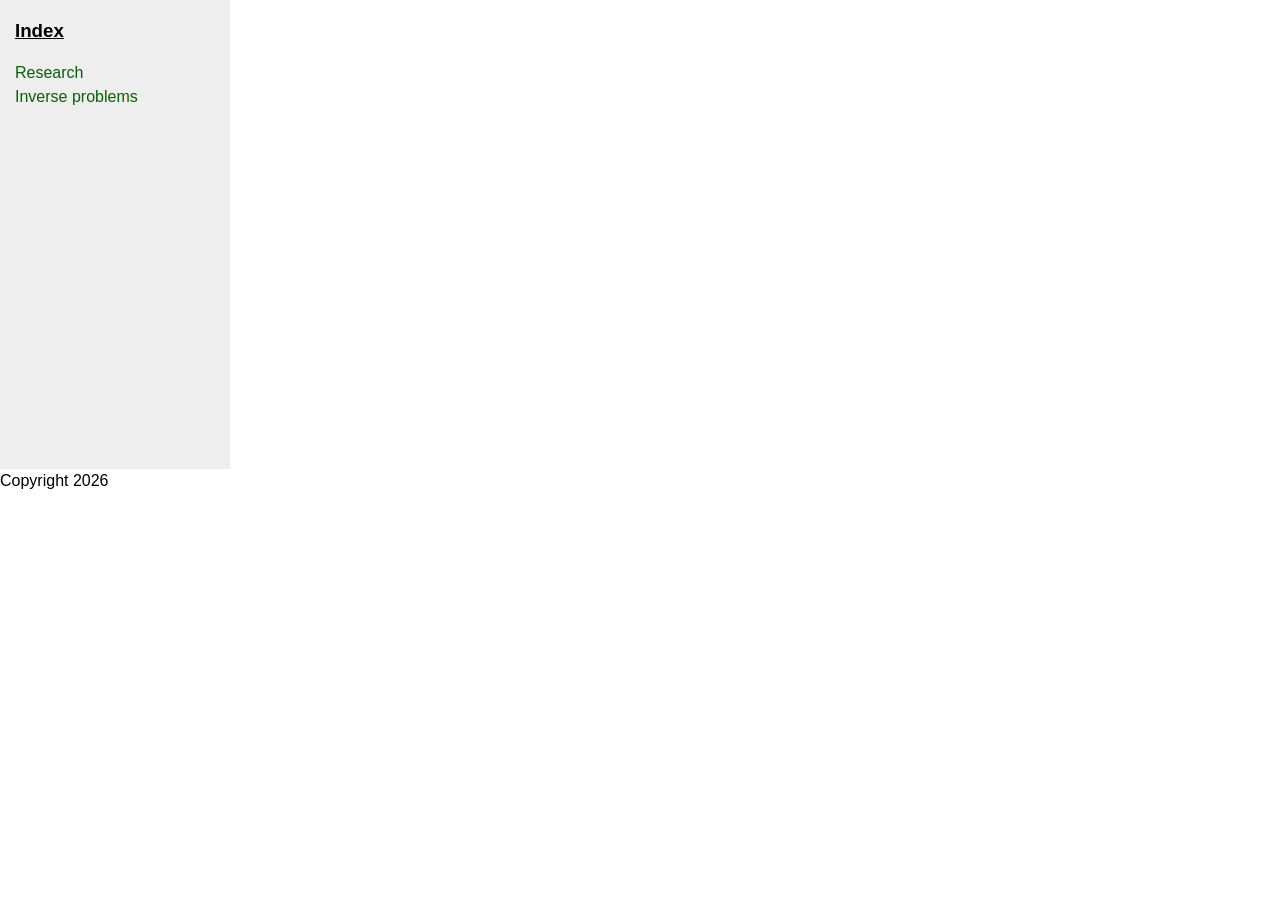
<file: inverse/usc_3D.html>
﻿<!DOCTYPE html>

<html>
	<head>
		<meta http-equiv="Content-Type" content="text/html; charset=utf-8">
		<meta name="keywords" content="inverse, scattering, mathematics, math, differential, equation, biharmonic">
		<meta name="author" content="Teemu Tyni">
		<title>Homepage of Teemu Tyni</title>
		
		<script type="text/x-mathjax-config">MathJax.Hub.Config({tex2jax: {inlineMath: [['$','$'], ['\\(','\\)']]}});</script>
		<script type="text/javascript" src="http://cdn.mathjax.org/mathjax/latest/MathJax.js?config=TeX-AMS-MML_HTMLorMML">
		</script>

		<link rel="stylesheet" type="text/css" href="../style.css">

	</head>
	
	<body>
		<div id="wrapper">
		
			<main>
				<div id="content">
					<div class="innertube">
					<video width="436" height="412" autoplay loop>
					<source src="usc_Tyni.mp4"/>
					Your browser does not support the video tag.
					</video>
					</div>
				</div>
			</main>
			

			<nav id="nav">
				<div class="innertube">
					<h3><a href="../">Index</a></h3>
					<ul>
						<li><a href="../research">Research</a></li>
						<li><a href="../inverse">Inverse problems</a></li>
					</ul>
				</div>
			</nav>
			
		</div>
		<footer> Copyright <script type="text/javascript">document.write(new Date().getFullYear());</script></footer>
	</body>
</html>
</file>
<file: style.css>
body{
	margin:0;
	margin-right: 15%;
	padding:0;
	font-family: Sans-Serif;
	line-height: 1.5em;
}

main {
	margin-top: 25px;
	padding-bottom: 10010px;
	margin-bottom: -10000px;
	float: left;
	width: 100%;
}

#nav {
	float: left;
	width: 230px;
	margin-left: -100%;
	padding-bottom: 10010px;
	margin-bottom: -10000px;
	background: #eee;
}

.footer, .push {
	color: #555;
    height: 142px;
}

#wrapper {
	overflow: hidden;
}

#content {
	margin-left: 230px;
}

.innertube{
	margin: 15px; 
	margin-top: 0;
}

p {
	color: #555;
}
p#subtit{
	margin-top: -15px; 
	color: #555;
}




nav ul {
	list-style-type: none;
	margin: 0;
	padding: 0;
}

nav ul a{
	color: darkgreen;
	text-decoration: none;
}

nav div{
	position: fixed;
}

nav h3 a{
	color: black;
}


.heart {
    display: flex !important;
    flex-direction: row !important;
    align-items: flex-start !important;
    gap: 30px !important;
    border: 5px solid red !important;
}
</file>
